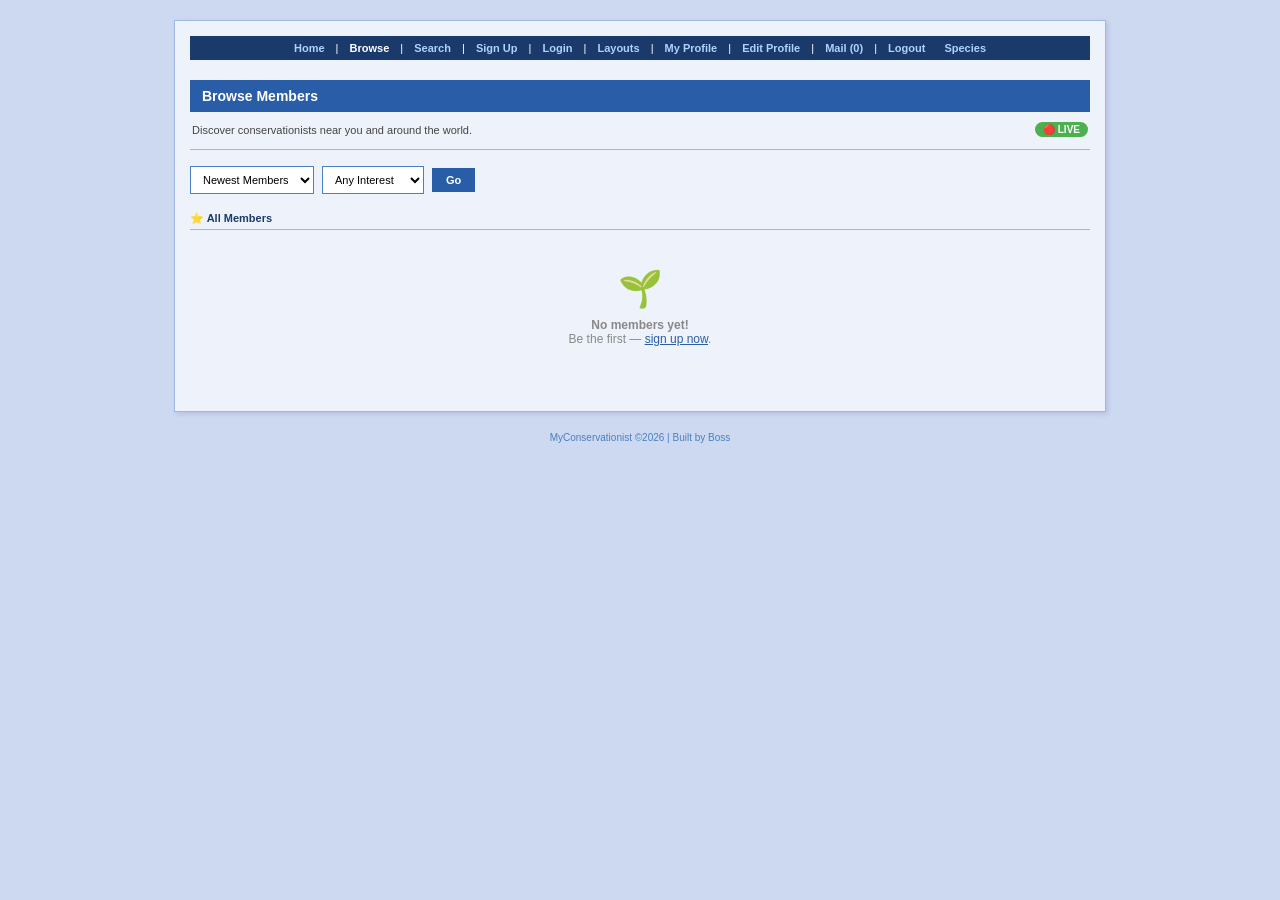
<file: browse.html>
<!DOCTYPE html>
<html lang="en">
<head>
    <meta charset="UTF-8">
    <title>MyConservationist | Browse Members</title>
    <script src="auth.js" onerror="window._authJsMissing=true"></script>
    <style>
        body { background-color: #ccd9f0; font-family: Verdana, Arial, Helvetica, sans-serif; margin: 0; padding: 20px; }
        .main-wrapper { width: 900px; margin: 0 auto; background: #eef3fb; border: 1px solid #a0b8e0; padding: 15px; box-shadow: 2px 2px 5px rgba(0,0,100,0.12); }
        .top-nav { background: #1a3a6b; color: #fff; padding: 6px; text-align: center; font-size: 11px; margin-bottom: 20px; }
        .top-nav a { color: #add4ff; text-decoration: none; margin: 0 8px; font-weight: bold; }
        .top-nav a:hover { text-decoration: underline; }
        .page-header { background: #2a5da8; color: #fff; padding: 8px 12px; font-weight: bold; font-size: 14px; margin-bottom: 4px; }
        .page-sub { font-size: 11px; color: #444; padding: 6px 2px 12px; border-bottom: 1px solid #a0b8e0; margin-bottom: 16px; display: flex; justify-content: space-between; align-items: center; }
        .live-badge { background: #4caf50; color: #fff; font-size: 10px; font-weight: bold; padding: 2px 8px; border-radius: 10px; animation: pulse 2s infinite; }
        @keyframes pulse { 0%,100% { opacity:1; } 50% { opacity:0.6; } }

        .filter-bar { display: flex; gap: 8px; margin-bottom: 18px; align-items: center; }
        .filter-bar select, .filter-bar input { padding: 6px 8px; border: 1px solid #4a7fc1; font-size: 11px; background: #fff; }
        .filter-bar button { padding: 6px 14px; background: #2a5da8; color: #fff; border: none; font-size: 11px; font-weight: bold; cursor: pointer; }
        .filter-bar button:hover { background: #1a3a6b; }

        .members-grid { display: grid; grid-template-columns: repeat(4, 1fr); gap: 14px; margin-bottom: 20px; min-height: 60px; }
        .member-card { background: #fff; border: 1px solid #4a7fc1; text-align: center; padding: 10px 8px; }
        .member-card:hover { border-color: #1a3a6b; box-shadow: 0 2px 8px rgba(0,0,100,0.1); }
        .member-card img { width: 90px; height: 90px; object-fit: cover; border: 1px solid #4a7fc1; display: block; margin: 0 auto 6px; }
        .member-name { font-size: 12px; font-weight: bold; color: #1a3a6b; margin-bottom: 2px; }
        .member-name a { color: #1a3a6b; text-decoration: none; }
        .member-name a:hover { text-decoration: underline; }
        .member-detail { font-size: 10px; color: #666; margin-bottom: 4px; }
        .member-actions { margin-top: 6px; display: flex; gap: 4px; justify-content: center; }
        .member-actions a { font-size: 10px; color: #2a5da8; text-decoration: none; border: 1px solid #4a7fc1; padding: 2px 6px; background: #f0f5ff; }
        .member-actions a:hover { background: #ddeeff; }

        .section-label { font-size: 11px; font-weight: bold; color: #1a3a6b; margin: 18px 0 8px; border-bottom: 1px solid #a0b8e0; padding-bottom: 4px; }

        /* Empty / loading states */
        .empty-state { grid-column: 1/-1; text-align: center; padding: 30px; color: #888; font-size: 12px; }
        .empty-state .empty-icon { font-size: 36px; margin-bottom: 8px; }
        .spinner { display: inline-block; width: 28px; height: 28px; border: 3px solid #c0d4f0; border-top-color: #2a5da8; border-radius: 50%; animation: spin 0.8s linear infinite; margin-bottom: 10px; }
        @keyframes spin { to { transform: rotate(360deg); } }

        /* New member flash animation */
        @keyframes flashIn { from { background: #ddeeff; transform: scale(1.03); } to { background: #fff; transform: scale(1); } }
        .member-card.new-arrival { animation: flashIn 1s ease-out; }

        .member-count { font-size: 11px; color: #888; margin-bottom: 8px; }

        footer { font-size: 10px; margin-top: 20px; color: #4a7fc1; text-align: center; }
    </style>
</head>
<body>
<div class="main-wrapper">
    <div class="top-nav">
        <a href="index.html">Home</a> |
        <a href="browse.html" style="color:#ffffff;">Browse</a> |
        <a href="search.html">Search</a> |
        <a href="signup.html">Sign Up</a> |
        <a href="login.html">Login</a> |
        <a href="layouts.html">Layouts</a> |
        <a href="profile.html">My Profile</a> |
        <a href="edit_profile.html">Edit Profile</a> |
        <a href="mail.html">Mail (0)</a> |
        <a href="logout.html">Logout</a>
        <a href="species.html"      class="quick-link"> Species</a>
    </div>

    <div class="page-header">Browse Members</div>
    <div class="page-sub">
        <span>Discover conservationists near you and around the world.</span>
        <span class="live-badge">🔴 LIVE</span>
    </div>

    <div class="filter-bar">
        <select id="sortBy">
            <option value="new">Newest Members</option>
            <option value="alpha">A–Z</option>
        </select>
        <select id="filterInterest">
            <option value="">Any Interest</option>
            <option value="Oceans">Oceans</option>
            <option value="Forests">Forests</option>
            <option value="Wildlife">Wildlife</option>
            <option value="Composting">Composting</option>
            <option value="Solar">Solar/Energy</option>
        </select>
        <button onclick="applyFilter()">Go</button>
    </div>

    <div class="section-label">⭐ All Members</div>
    <div class="member-count" id="memberCount"></div>
    <div class="members-grid" id="membersGrid">
        <div class="empty-state">
            <div class="spinner"></div><br>Loading members…
        </div>
    </div>
</div>

<footer>MyConservationist ©2026 | Built by Boss</footer>

<script>
let _allMembers = [];

// ── Render helpers ────────────────────────────────────────────
function initials(name) {
    return name.split(' ').map(w => w[0]).join('').toUpperCase().slice(0, 2);
}

function avatarUrl(member) {
    if (member.avatar_url) return member.avatar_url;
    // Generate a colored placeholder from the name
    const colors = ['4a7fc1','2d5016','005082','8b6f47','607d8b','f9a825','ff6b35','336633','0288d1','ad1457','5e35b1','2e7d32'];
    const idx = (member.display_name || 'U').charCodeAt(0) % colors.length;
    const ini = encodeURIComponent(initials(member.display_name || 'User'));
    return `https://via.placeholder.com/90/${colors[idx]}/fff?text=${ini}`;
}

function card(m, isNew = false) {
    const joined = m.created_at ? new Date(m.created_at).toLocaleDateString('en-US', { month: 'short', year: 'numeric' }) : '';
    return `<div class="member-card${isNew ? ' new-arrival' : ''}">
        <img src="${avatarUrl(m)}" alt="${m.display_name || 'Member'}" onerror="this.src='https://via.placeholder.com/90/2a5da8/fff?text=?'">
        <div class="member-name"><a href="profile.html">${m.display_name || 'Member'}</a></div>
        <div class="member-detail" style="color:#2a5da8;">${m.interest || ''}</div>
        <div class="member-detail">${joined ? 'Joined ' + joined : ''}</div>
        <div class="member-actions">
            <a href="profile.html">View</a>
            <a href="#">+ Add</a>
            <a href="mail.html">✉</a>
        </div>
    </div>`;
}

function renderMembers(members) {
    const grid = document.getElementById('membersGrid');
    const count = document.getElementById('memberCount');

    if (!members.length) {
        grid.innerHTML = `<div class="empty-state">
            <div class="empty-icon">🌱</div>
            <b>No members yet!</b><br>
            Be the first — <a href="signup.html" style="color:#2a5da8;">sign up now</a>.
        </div>`;
        count.textContent = '';
        return;
    }

    count.textContent = members.length + ' member' + (members.length !== 1 ? 's' : '');
    grid.innerHTML = members.map(m => card(m)).join('');
}

function applyFilter() {
    const sort     = document.getElementById('sortBy').value;
    const interest = document.getElementById('filterInterest').value;

    let filtered = [..._allMembers];

    if (interest) {
        filtered = filtered.filter(m => m.interest === interest);
    }

    if (sort === 'alpha') {
        filtered.sort((a, b) => (a.display_name || '').localeCompare(b.display_name || ''));
    } else {
        // newest first (default — already sorted from DB)
    }

    renderMembers(filtered);
}

// ── Supabase fetch + realtime ─────────────────────────────────
async function loadMembers() {
    if (!window._supa) { renderMembers([]); return; }

    const { data, error } = await window._supa
        .from('profiles')
        .select('id, display_name, avatar_url, interest, created_at')
        .order('created_at', { ascending: false });

    if (error) {
        console.warn('Browse fetch error:', error.message);
        document.getElementById('membersGrid').innerHTML = `<div class="empty-state">
            <div class="empty-icon">⚠️</div>
            Couldn't load members. Make sure your Supabase URL and key are set in auth.js,
            and that you have a <b>profiles</b> table with RLS allowing public reads.
        </div>`;
        return;
    }

    _allMembers = data || [];
    applyFilter();
}

function subscribeToNewMembers() {
    if (!window._supa) return;

    window._supa
        .channel('public:profiles')
        .on('postgres_changes', {
            event: 'INSERT',
            schema: 'public',
            table: 'profiles'
        }, payload => {
            // A new account was just created — add to top of list and flash it in
            const newMember = payload.new;
            _allMembers.unshift(newMember);
            applyFilter();

            // Flash the new card
            requestAnimationFrame(() => {
                const firstCard = document.querySelector('#membersGrid .member-card');
                if (firstCard) firstCard.classList.add('new-arrival');
            });
        })
        .subscribe();
}

// ── Boot ──────────────────────────────────────────────────────
function boot() {
    if (typeof window._supa !== 'undefined') {
        loadMembers();
        subscribeToNewMembers();
    } else if (typeof onSupabaseReady === 'function') {
        onSupabaseReady(() => { loadMembers(); subscribeToNewMembers(); });
    } else {
        // No Supabase — show empty state with signup prompt
        renderMembers([]);
    }
}

// Small delay so auth.js has time to init the client
setTimeout(boot, 100);
</script>
</body>
</html>
</file>
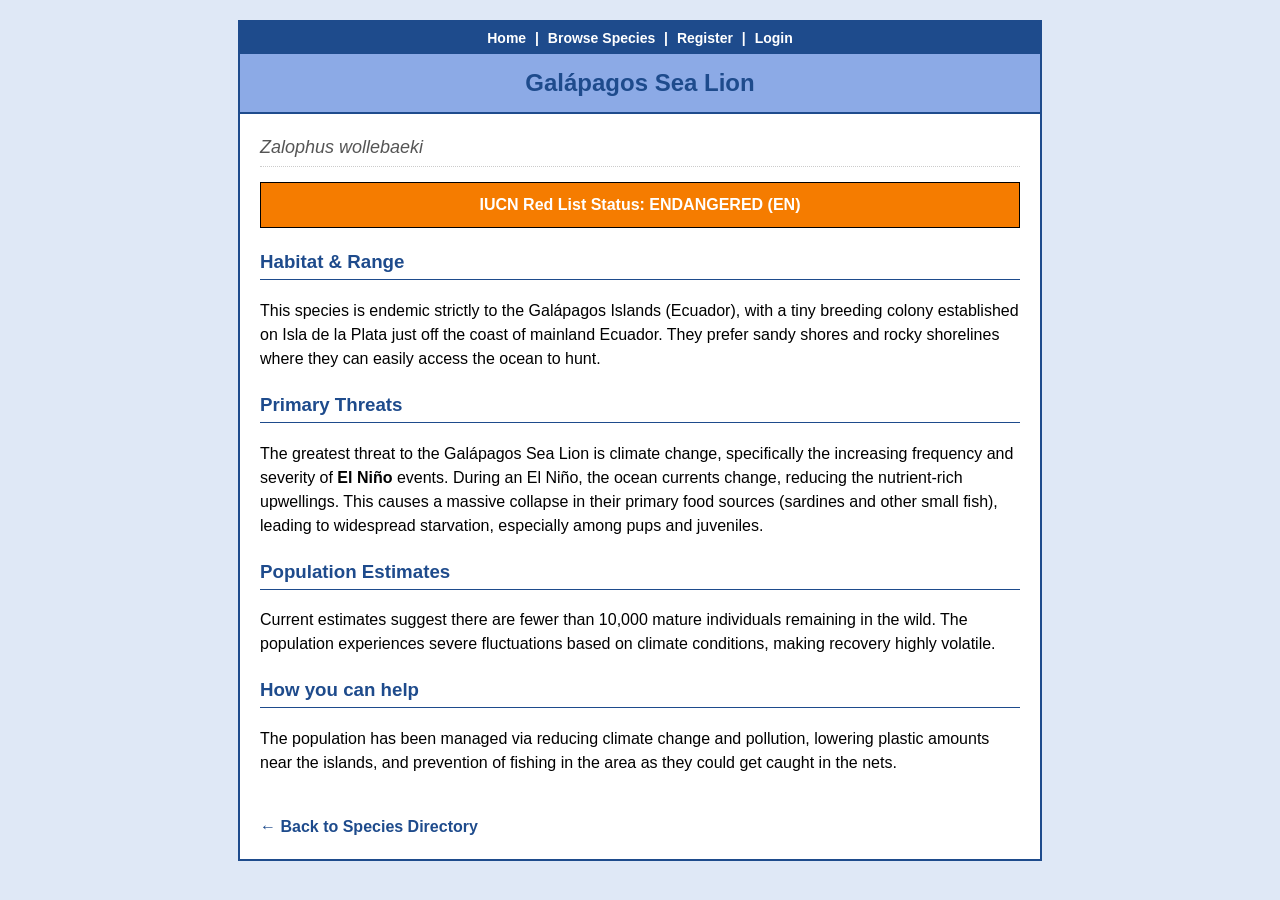
<file: Galapagoslion.html>
<!DOCTYPE html>
<html lang="en">
<head>
    <meta charset="UTF-8">
    <meta name="viewport" content="width=device-width, initial-scale=1.0">
    <title>Galápagos Sea Lion</title>
    <style>
        body { background-color: #DFE8F6; font-family: "Trebuchet MS", Arial, sans-serif; color: #000; margin: 20px 0; }
        .main-wrapper { width: 800px; margin: 0 auto; background-color: #FFFFFF; border: 2px solid #1E4B8C; }
        .top-nav { background-color: #1E4B8C; color: #FFFFFF; text-align: center; padding: 8px; font-size: 14px; font-weight: bold; }
        .top-nav a { color: #FFFFFF; text-decoration: none; padding: 0 5px; }
        .top-nav a:hover { text-decoration: underline; }
        .header-banner { background-color: #8CAAE6; padding: 15px; text-align: center; border-bottom: 2px solid #1E4B8C; }
        .header-banner h1 { margin: 0; color: #1E4B8C; font-size: 24px; }
        .content-box { padding: 20px; line-height: 1.5; }
        .scientific-name { font-style: italic; color: #555; font-size: 18px; margin-bottom: 15px; border-bottom: 1px dotted #CCC; padding-bottom: 5px; }
        .status-box { background-color: #F57C00; color: #FFF; padding: 10px; font-weight: bold; text-align: center; margin-bottom: 20px; border: 1px solid #000; }
        .info-section { margin-bottom: 20px; }
        .info-section h3 { color: #1E4B8C; border-bottom: 1px solid #1E4B8C; padding-bottom: 3px; }
        .back-link { display: inline-block; margin-top: 20px; font-weight: bold; color: #1E4B8C; text-decoration: none; }
        .back-link:hover { text-decoration: underline; }
    </style>
</head>
<body>

<div class="main-wrapper">
    <div class="top-nav">
        <a href="index.html">Home</a> | 
        <a href="species.html">Browse Species</a> | 
        <a href="signup.html">Register</a> | 
        <a href="login.html">Login</a>
    </div>

    <div class="header-banner">
        <h1>Galápagos Sea Lion</h1>
    </div>

    <div class="content-box">
        <div class="scientific-name">Zalophus wollebaeki</div>
        <div class="status-box">IUCN Red List Status: ENDANGERED (EN)</div>

        <div class="info-section">
            <h3>Habitat & Range</h3>
            <p>This species is endemic strictly to the Galápagos Islands (Ecuador), with a tiny breeding colony established on Isla de la Plata just off the coast of mainland Ecuador. They prefer sandy shores and rocky shorelines where they can easily access the ocean to hunt.</p>
        </div>

        <div class="info-section">
            <h3>Primary Threats</h3>
            <p>The greatest threat to the Galápagos Sea Lion is climate change, specifically the increasing frequency and severity of <strong>El Niño</strong> events. During an El Niño, the ocean currents change, reducing the nutrient-rich upwellings. This causes a massive collapse in their primary food sources (sardines and other small fish), leading to widespread starvation, especially among pups and juveniles.</p>
        </div>

        <div class="info-section">
            <h3>Population Estimates</h3>
            <p>Current estimates suggest there are fewer than 10,000 mature individuals remaining in the wild. The population experiences severe fluctuations based on climate conditions, making recovery highly volatile.</p>
        </div>
        <div class="info-section">
            <h3>How <strong>you</strong> can help</h3>
            <p>The population has been managed via reducing climate change and pollution, lowering plastic amounts near the islands, and prevention of fishing in the area as they could get caught in the nets.</p>
        </div>

        <a href="species.html" class="back-link">← Back to Species Directory</a>
    </div>
</div>

</body>
</html>
</file>
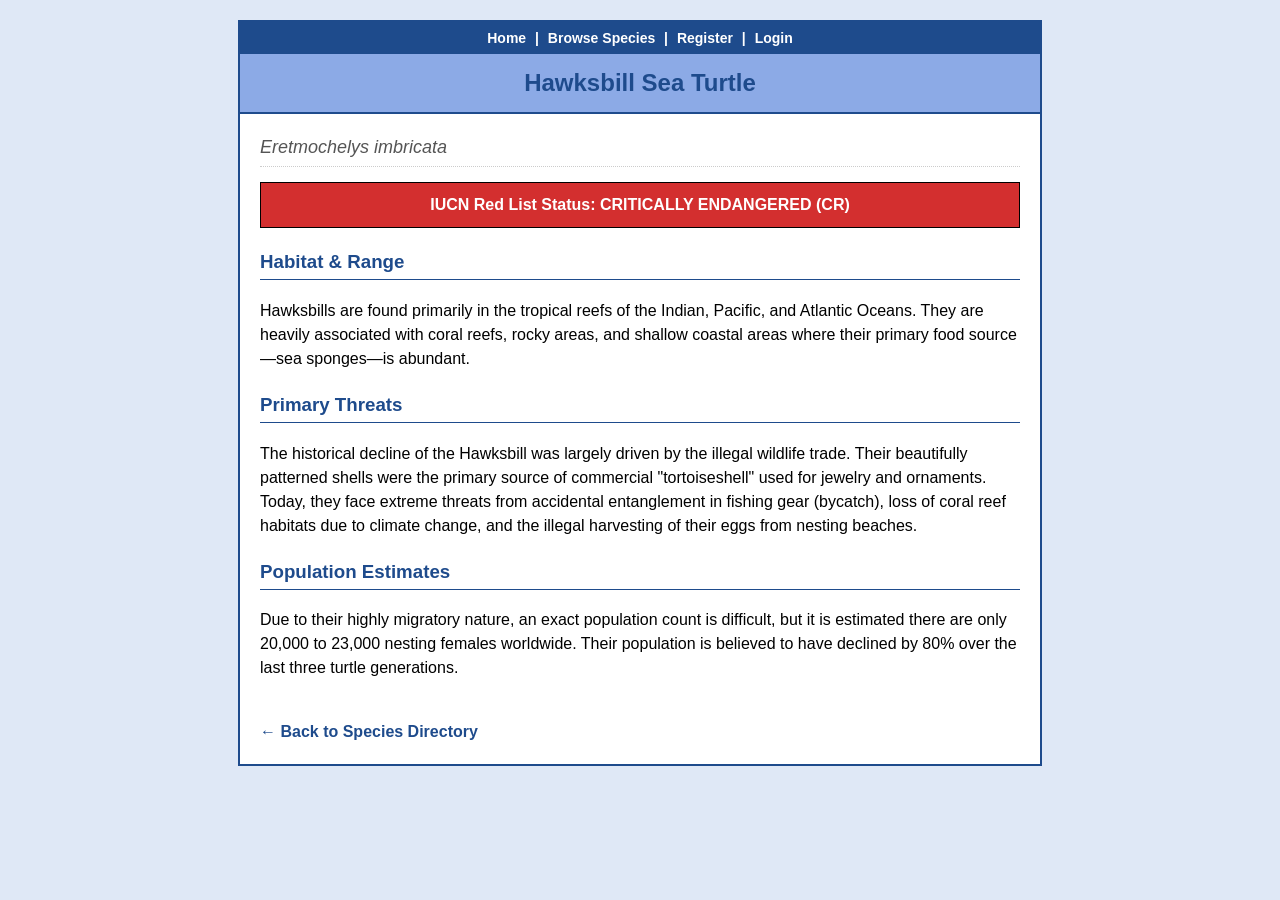
<file: hawksbillturtle.html>
<!DOCTYPE html>
<html lang="en">
<head>
    <meta charset="UTF-8">
    <meta name="viewport" content="width=device-width, initial-scale=1.0">
    <title>Hawksbill Sea Turtle</title>
    <style>
        body { background-color: #DFE8F6; font-family: "Trebuchet MS", Arial, sans-serif; color: #000; margin: 20px 0; }
        .main-wrapper { width: 800px; margin: 0 auto; background-color: #FFFFFF; border: 2px solid #1E4B8C; }
        .top-nav { background-color: #1E4B8C; color: #FFFFFF; text-align: center; padding: 8px; font-size: 14px; font-weight: bold; }
        .top-nav a { color: #FFFFFF; text-decoration: none; padding: 0 5px; }
        .top-nav a:hover { text-decoration: underline; }
        .header-banner { background-color: #8CAAE6; padding: 15px; text-align: center; border-bottom: 2px solid #1E4B8C; }
        .header-banner h1 { margin: 0; color: #1E4B8C; font-size: 24px; }
        .content-box { padding: 20px; line-height: 1.5; }
        .scientific-name { font-style: italic; color: #555; font-size: 18px; margin-bottom: 15px; border-bottom: 1px dotted #CCC; padding-bottom: 5px; }
        .status-box { background-color: #D32F2F; color: #FFF; padding: 10px; font-weight: bold; text-align: center; margin-bottom: 20px; border: 1px solid #000; }
        .info-section { margin-bottom: 20px; }
        .info-section h3 { color: #1E4B8C; border-bottom: 1px solid #1E4B8C; padding-bottom: 3px; }
        .back-link { display: inline-block; margin-top: 20px; font-weight: bold; color: #1E4B8C; text-decoration: none; }
        .back-link:hover { text-decoration: underline; }
    </style>
</head>
<body>

<div class="main-wrapper">
    <div class="top-nav">
        <a href="index.html">Home</a> | 
        <a href="species.html">Browse Species</a> | 
        <a href="signup.html">Register</a> | 
        <a href="login.html">Login</a>
    </div>

    <div class="header-banner">
        <h1>Hawksbill Sea Turtle</h1>
    </div>

    <div class="content-box">
        <div class="scientific-name">Eretmochelys imbricata</div>
        <div class="status-box">IUCN Red List Status: CRITICALLY ENDANGERED (CR)</div>

        <div class="info-section">
            <h3>Habitat & Range</h3>
            <p>Hawksbills are found primarily in the tropical reefs of the Indian, Pacific, and Atlantic Oceans. They are heavily associated with coral reefs, rocky areas, and shallow coastal areas where their primary food source—sea sponges—is abundant.</p>
        </div>

        <div class="info-section">
            <h3>Primary Threats</h3>
            <p>The historical decline of the Hawksbill was largely driven by the illegal wildlife trade. Their beautifully patterned shells were the primary source of commercial "tortoiseshell" used for jewelry and ornaments. Today, they face extreme threats from accidental entanglement in fishing gear (bycatch), loss of coral reef habitats due to climate change, and the illegal harvesting of their eggs from nesting beaches.</p>
        </div>

        <div class="info-section">
            <h3>Population Estimates</h3>
            <p>Due to their highly migratory nature, an exact population count is difficult, but it is estimated there are only 20,000 to 23,000 nesting females worldwide. Their population is believed to have declined by 80% over the last three turtle generations.</p>
        </div>

        <a href="species.html" class="back-link">← Back to Species Directory</a>
    </div>
</div>

</body>
</html>
</file>
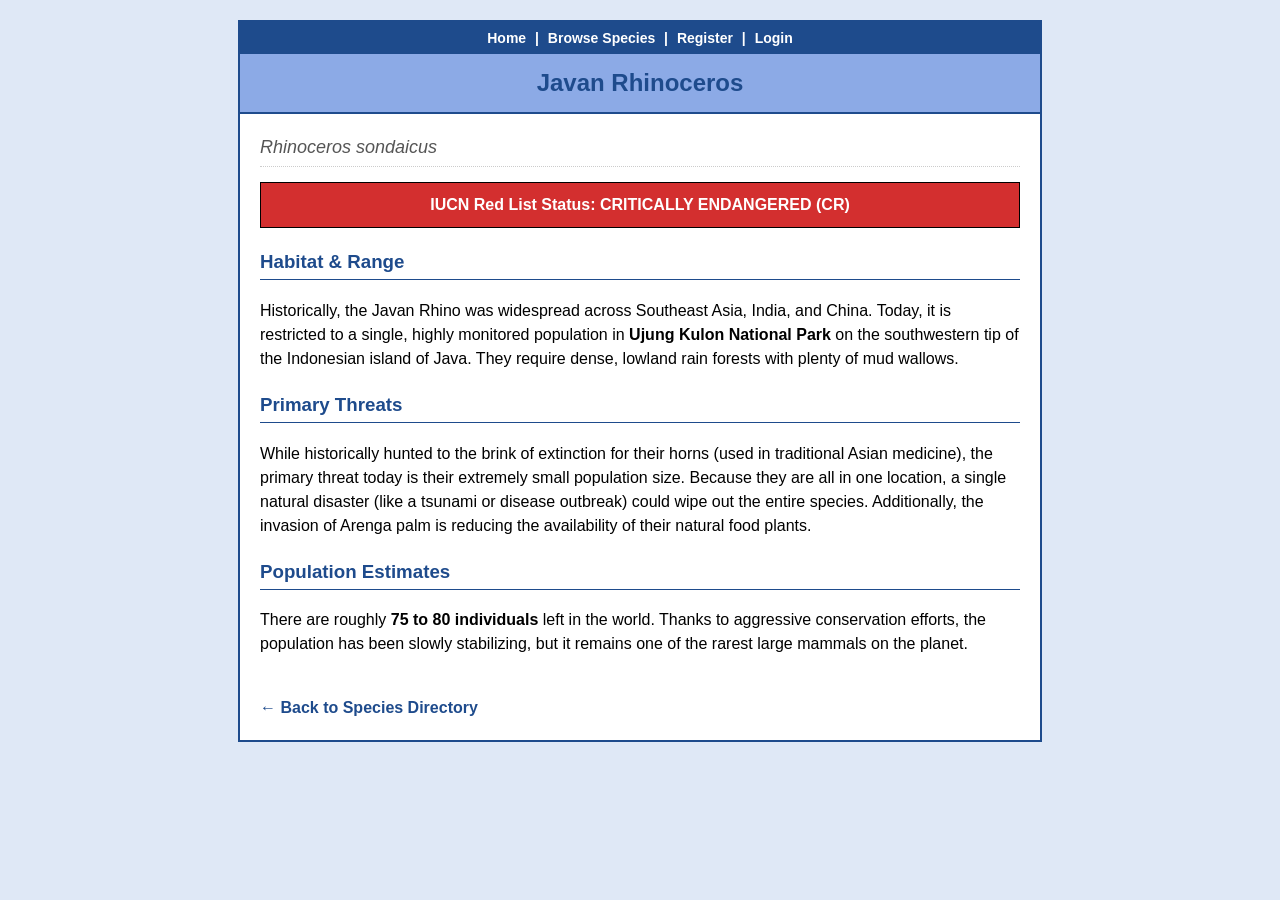
<file: JavanRhino.html>
<!DOCTYPE html>
<html lang="en">
<head>
    <meta charset="UTF-8">
    <meta name="viewport" content="width=device-width, initial-scale=1.0">
    <title>Javan Rhinoceros</title>
    <style>
        body { background-color: #DFE8F6; font-family: "Trebuchet MS", Arial, sans-serif; color: #000; margin: 20px 0; }
        .main-wrapper { width: 800px; margin: 0 auto; background-color: #FFFFFF; border: 2px solid #1E4B8C; }
        .top-nav { background-color: #1E4B8C; color: #FFFFFF; text-align: center; padding: 8px; font-size: 14px; font-weight: bold; }
        .top-nav a { color: #FFFFFF; text-decoration: none; padding: 0 5px; }
        .top-nav a:hover { text-decoration: underline; }
        .header-banner { background-color: #8CAAE6; padding: 15px; text-align: center; border-bottom: 2px solid #1E4B8C; }
        .header-banner h1 { margin: 0; color: #1E4B8C; font-size: 24px; }
        .content-box { padding: 20px; line-height: 1.5; }
        .scientific-name { font-style: italic; color: #555; font-size: 18px; margin-bottom: 15px; border-bottom: 1px dotted #CCC; padding-bottom: 5px; }
        .status-box { background-color: #D32F2F; color: #FFF; padding: 10px; font-weight: bold; text-align: center; margin-bottom: 20px; border: 1px solid #000; }
        .info-section { margin-bottom: 20px; }
        .info-section h3 { color: #1E4B8C; border-bottom: 1px solid #1E4B8C; padding-bottom: 3px; }
        .back-link { display: inline-block; margin-top: 20px; font-weight: bold; color: #1E4B8C; text-decoration: none; }
        .back-link:hover { text-decoration: underline; }
    </style>
</head>
<body>

<div class="main-wrapper">
    <div class="top-nav">
        <a href="index.html">Home</a> | 
        <a href="species.html">Browse Species</a> | 
        <a href="signup.html">Register</a> | 
        <a href="login.html">Login</a>
    </div>

    <div class="header-banner">
        <h1>Javan Rhinoceros</h1>
    </div>

    <div class="content-box">
        <div class="scientific-name">Rhinoceros sondaicus</div>
        <div class="status-box">IUCN Red List Status: CRITICALLY ENDANGERED (CR)</div>

        <div class="info-section">
            <h3>Habitat & Range</h3>
            <p>Historically, the Javan Rhino was widespread across Southeast Asia, India, and China. Today, it is restricted to a single, highly monitored population in <strong>Ujung Kulon National Park</strong> on the southwestern tip of the Indonesian island of Java. They require dense, lowland rain forests with plenty of mud wallows.</p>
        </div>

        <div class="info-section">
            <h3>Primary Threats</h3>
            <p>While historically hunted to the brink of extinction for their horns (used in traditional Asian medicine), the primary threat today is their extremely small population size. Because they are all in one location, a single natural disaster (like a tsunami or disease outbreak) could wipe out the entire species. Additionally, the invasion of Arenga palm is reducing the availability of their natural food plants.</p>
        </div>

        <div class="info-section">
            <h3>Population Estimates</h3>
            <p>There are roughly <strong>75 to 80 individuals</strong> left in the world. Thanks to aggressive conservation efforts, the population has been slowly stabilizing, but it remains one of the rarest large mammals on the planet.</p>
        </div>

        <a href="species.html" class="back-link">← Back to Species Directory</a>
    </div>
</div>

</body>
</html>
</file>
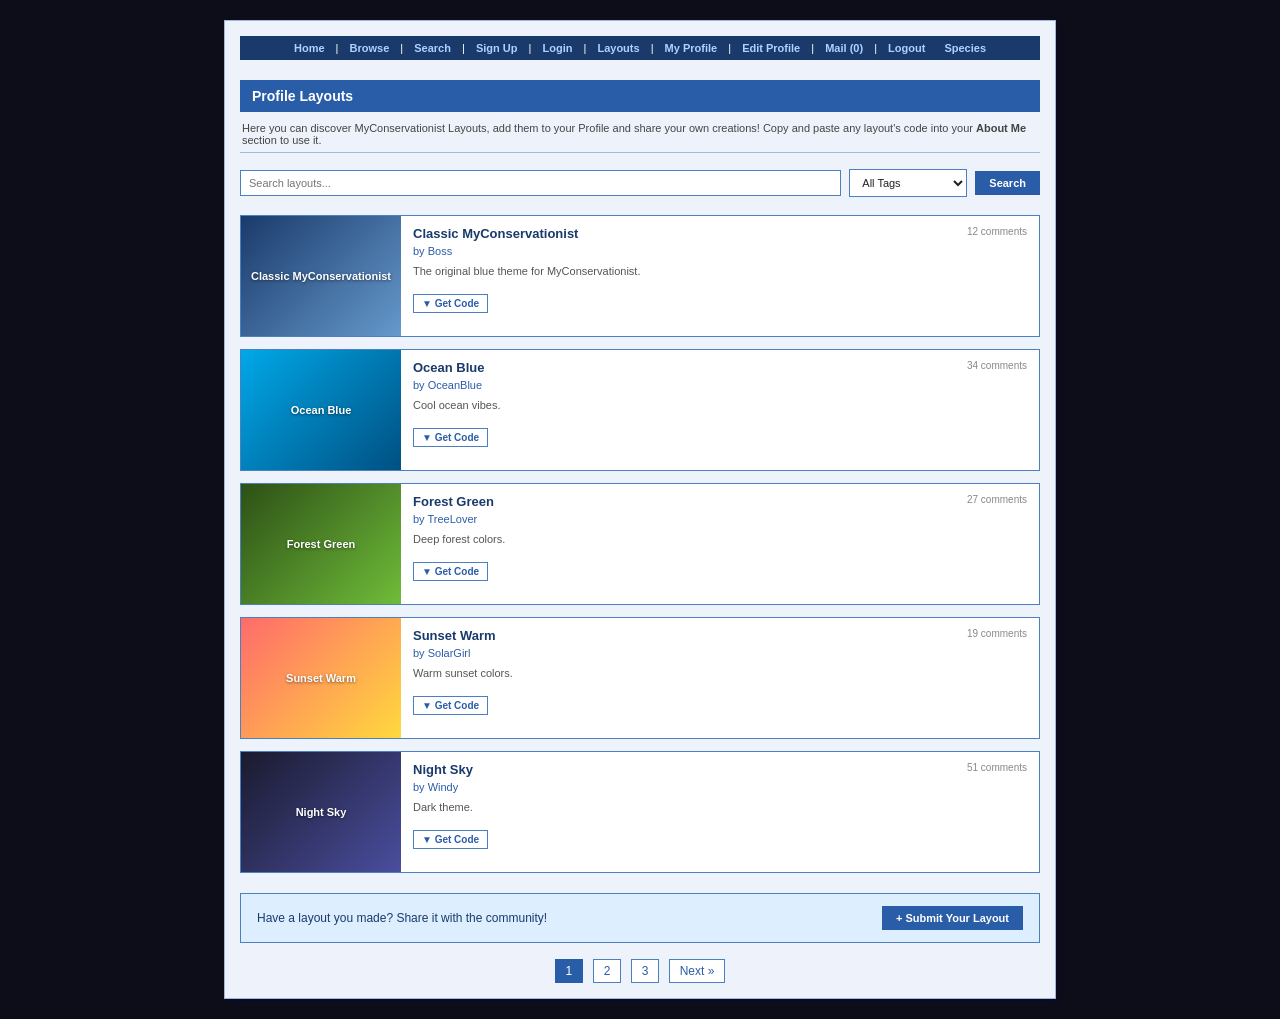
<file: layouts.html>
<!DOCTYPE html>
<html lang="en">
<head>
    <meta charset="UTF-8">
    <title>MyConservationist | Layouts</title>
    <style>
        body {
            background-color: #ccd9f0;
            font-family: Verdana, Arial, Helvetica, sans-serif;
            margin: 0;
            padding: 20px;
        }

        /* ✅ MATCHED TO index.html */
        .main-wrapper {
            width: 800px; /* changed from 900px */
            margin: 0 auto;
            background: #eef3fb;
            border: 1px solid #a0b8e0;
            padding: 15px;
            box-shadow: 2px 2px 5px rgba(0,0,100,0.12);
        }

        /* ✅ MATCHED NAV EXACTLY */
        .top-nav {
            background: #1a3a6b;
            color: #fff;
            padding: 6px;
            text-align: center;
            font-size: 11px;
            margin-bottom: 20px;
        }
        .top-nav a {
            color: #add4ff;
            text-decoration: none;
            margin: 0 8px;
            font-weight: bold;
        }
        .top-nav a:hover { text-decoration: underline; }

        /* KEEP EXISTING STYLES BELOW */

        .page-header {
            background: #2a5da8;
            color: #fff;
            padding: 8px 12px;
            font-weight: bold;
            font-size: 14px;
            margin-bottom: 4px;
        }

        .page-subtext {
            font-size: 11px;
            color: #444;
            margin-bottom: 16px;
            padding: 6px 2px;
            border-bottom: 1px solid #a0b8e0;
        }

        .filter-bar {
            display: flex;
            gap: 8px;
            margin-bottom: 18px;
            align-items: center;
        }
        .filter-bar input {
            flex: 1;
            padding: 6px 8px;
            border: 1px solid #4a7fc1;
            font-size: 11px;
            background: #fff;
            color: #222;
        }
        .filter-bar select {
            padding: 6px 8px;
            border: 1px solid #4a7fc1;
            font-size: 11px;
            background: #fff;
            color: #222;
        }
        .filter-bar button {
            padding: 6px 14px;
            background: #2a5da8;
            color: #fff;
            border: none;
            font-size: 11px;
            font-weight: bold;
            cursor: pointer;
        }
        .filter-bar button:hover { background: #1a3a6b; }

        .layout-list { display: flex; flex-direction: column; gap: 12px; }

        .layout-card {
            background: #fff;
            border: 1px solid #4a7fc1;
            display: flex;
            gap: 0;
            overflow: hidden;
        }

        .layout-thumb {
            width: 160px;
            min-height: 120px;
            flex-shrink: 0;
            display: flex;
            align-items: center;
            justify-content: center;
            font-size: 11px;
            font-weight: bold;
            color: #fff;
            text-shadow: 0 1px 3px rgba(0,0,0,0.5);
            text-align: center;
            padding: 8px;
            box-sizing: border-box;
        }

        .thumb-ocean       { background: linear-gradient(135deg, #00a8e8, #005082); }
        .thumb-forest      { background: linear-gradient(135deg, #2d5016, #6fbc39); }
        .thumb-sunset      { background: linear-gradient(135deg, #ff6b6b, #ffd93d); }
        .thumb-night       { background: linear-gradient(135deg, #1a1a2e, #4a4e9e); }
        .thumb-earth       { background: linear-gradient(135deg, #8b6f47, #d4a574); }
        .thumb-classic     { background: linear-gradient(135deg, #1a3a6b, #6699cc); }
        .thumb-coral       { background: linear-gradient(135deg, #ff7043, #ffccbc); }
        .thumb-arctic      { background: linear-gradient(135deg, #b3e5fc, #0277bd); }
        .thumb-matrix      { background: linear-gradient(135deg, #000000, #003300); color: #00ff00 !important; }
        .thumb-emoskull    { background: linear-gradient(135deg, #1a0000, #440000); color: #ee0204 !important; }
        .thumb-recordplayer { background: linear-gradient(135deg, #1a1a2e, #2d2d4e); }

        .layout-body {
            flex: 1;
            padding: 10px 12px;
            display: flex;
            flex-direction: column;
            gap: 4px;
        }

        .layout-title-row {
            display: flex;
            justify-content: space-between;
            align-items: flex-start;
        }

        .layout-name {
            font-size: 13px;
            font-weight: bold;
            color: #1a3a6b;
        }

        .layout-meta {
            font-size: 10px;
            color: #888;
            text-align: right;
            white-space: nowrap;
        }

        .layout-author {
            font-size: 11px;
            color: #2a5da8;
        }

        .layout-desc {
            font-size: 11px;
            color: #555;
            line-height: 1.5;
            margin: 2px 0 6px 0;
        }

        .layout-tags { display: flex; gap: 5px; flex-wrap: wrap; margin-bottom: 6px; }
        .tag {
            background: #ddeeff;
            border: 1px solid #4a7fc1;
            color: #1a3a6b;
            font-size: 10px;
            padding: 2px 6px;
            border-radius: 2px;
        }

        .code-toggle {
            background: none;
            border: 1px solid #4a7fc1;
            color: #2a5da8;
            font-size: 10px;
            padding: 3px 8px;
            cursor: pointer;
            font-weight: bold;
            margin-right: 6px;
        }
        .code-toggle:hover { background: #ddeeff; }

        .code-block {
            display: none;
            margin-top: 8px;
            background: #f0f5ff;
            border: 1px solid #a0b8e0;
            padding: 8px;
            font-family: monospace;
            font-size: 10px;
            color: #222;
            white-space: pre-wrap;
            word-break: break-all;
            max-height: 120px;
            overflow-y: auto;
            position: relative;
        }
        .code-block.open { display: block; }

        .copy-btn {
            position: absolute;
            top: 6px;
            right: 6px;
            background: #2a5da8;
            color: #fff;
            border: none;
            font-size: 10px;
            padding: 3px 8px;
            cursor: pointer;
            font-weight: bold;
        }
        .copy-btn:hover { background: #1a3a6b; }

        .card-actions { display: flex; align-items: center; margin-top: 4px; }

        .comment-count {
            font-size: 10px;
            color: #888;
            margin-left: auto;
        }
        .comment-count a { color: #2a5da8; text-decoration: none; }
        .comment-count a:hover { text-decoration: underline; }

        .submit-banner {
            background: #ddeeff;
            border: 1px solid #4a7fc1;
            padding: 12px 16px;
            margin-top: 20px;
            font-size: 12px;
            color: #1a3a6b;
            display: flex;
            justify-content: space-between;
            align-items: center;
        }
        .submit-banner a {
            background: #2a5da8;
            color: #fff;
            text-decoration: none;
            padding: 6px 14px;
            font-weight: bold;
            font-size: 11px;
        }
        .submit-banner a:hover { background: #1a3a6b; }

        .pagination {
            text-align: center;
            margin-top: 16px;
            font-size: 12px;
        }
        .pagination a {
            display: inline-block;
            margin: 0 3px;
            padding: 4px 10px;
            border: 1px solid #4a7fc1;
            color: #2a5da8;
            text-decoration: none;
            background: #fff;
        }
        .pagination a.current { background: #2a5da8; color: #fff; border-color: #2a5da8; }
        .pagination a:hover { background: #ddeeff; }
    </style>
</head>
<body>

<div class="main-wrapper">
    <div class="top-nav">
        <a href="index.html">Home</a> |
        <a href="browse.html">Browse</a> |
        <a href="search.html">Search</a> |
        <a href="signup.html">Sign Up</a> |
        <a href="login.html">Login</a> |
        <a href="layouts.html">Layouts</a> |
        <a href="profile.html">My Profile</a> |
        <a href="edit_profile.html">Edit Profile</a> |
        <a href="mail.html">Mail (0)</a> |
        <a href="logout.html">Logout</a>
        <a href="species.html"      class="quick-link">Species</a>
    </div>

    <div class="page-header">Profile Layouts</div>
    <div class="page-subtext">
        Here you can discover MyConservationist Layouts, add them to your Profile and share your own creations!
        Copy and paste any layout's code into your <b>About Me</b> section to use it.
    </div>

    <div class="filter-bar">
        <input type="text" id="searchInput" placeholder="Search layouts..." oninput="filterLayouts()">
        <select id="tagFilter" onchange="filterLayouts()">
            <option value="">All Tags</option>
            <option value="dark">Dark</option>
            <option value="nature">Nature</option>
            <option value="ocean">Ocean</option>
            <option value="minimal">Minimal</option>
            <option value="warm">Warm</option>
            <option value="blue">Blue</option>
            <option value="retro">Retro</option>
            <option value="emo">Emo</option>
            <option value="music">Music</option>
            <option value="spacehey">From SpaceHey</option>
        </select>
        <button onclick="filterLayouts()">Search</button>
    </div>

    <div class="layout-list" id="layoutList"></div>

    <div class="submit-banner">
        <span>Have a layout you made? Share it with the community!</span>
        <a href="#">+ Submit Your Layout</a>
    </div>

    <div class="pagination">
        <a href="#" class="current">1</a>
        <a href="#">2</a>
        <a href="#">3</a>
        <a href="#">Next &raquo;</a>
    </div>
</div>

<script>
const layouts = [
    {
        id: 'classic',
        name: 'Classic MyConservationist',
        thumb: 'thumb-classic',
        author: 'Boss',
        desc: 'The original blue theme for MyConservationist.',
        tags: ['blue','minimal'],
        comments: 12,
        code: `<style>body{background:#ccd9f0}</style>`
    },
    {
        id: 'ocean',
        name: 'Ocean Blue',
        thumb: 'thumb-ocean',
        author: 'OceanBlue',
        desc: 'Cool ocean vibes.',
        tags: ['blue','ocean'],
        comments: 34,
        code: `<style>body{background:#003f5c;color:#e0f7ff}</style>`
    },
    {
        id: 'forest',
        name: 'Forest Green',
        thumb: 'thumb-forest',
        author: 'TreeLover',
        desc: 'Deep forest colors.',
        tags: ['nature'],
        comments: 27,
        code: `<style>body{background:#1a2e0f;color:#d4f0c0}</style>`
    },
    {
        id: 'sunset',
        name: 'Sunset Warm',
        thumb: 'thumb-sunset',
        author: 'SolarGirl',
        desc: 'Warm sunset colors.',
        tags: ['warm'],
        comments: 19,
        code: `<style>body{background:#fff5e6}</style>`
    },
    {
        id: 'night',
        name: 'Night Sky',
        thumb: 'thumb-night',
        author: 'Windy',
        desc: 'Dark theme.',
        tags: ['dark'],
        comments: 51,
        code: `<style>body{background:#0d0d1a;color:#c8d8ff}</style>`
    }
];

function renderLayouts(list) {
    const container = document.getElementById('layoutList');
    container.innerHTML = '';
    list.forEach(layout => {
        const card = document.createElement('div');
        card.className = 'layout-card';
        card.innerHTML = `<div class="layout-thumb ${layout.thumb}">${layout.name}</div>
        <div class="layout-body">
            <div class="layout-title-row">
                <div class="layout-name">${layout.name}</div>
                <div class="layout-meta">${layout.comments} comments</div>
            </div>
            <div class="layout-author">by ${layout.author}</div>
            <div class="layout-desc">${layout.desc}</div>
            <div class="card-actions">
                <button class="code-toggle" onclick="toggleCode('${layout.id}')">▼ Get Code</button>
            </div>
            <div class="code-block" id="code-${layout.id}">
                <button class="copy-btn" onclick="copyCode('${layout.id}')">Copy</button>${layout.code}</div>
        </div>`;
        container.appendChild(card);
    });
}

function toggleCode(id) {
    const block = document.getElementById('code-' + id);
    block.classList.toggle('open');
}

function copyCode(id) {
    const block = document.getElementById('code-' + id);
    const text = block.innerText.replace('Copy', '').trim();
    navigator.clipboard.writeText(text);
}

function filterLayouts() {
    renderLayouts(layouts);
}

renderLayouts(layouts);
</script>
</body>
</html>
</file>
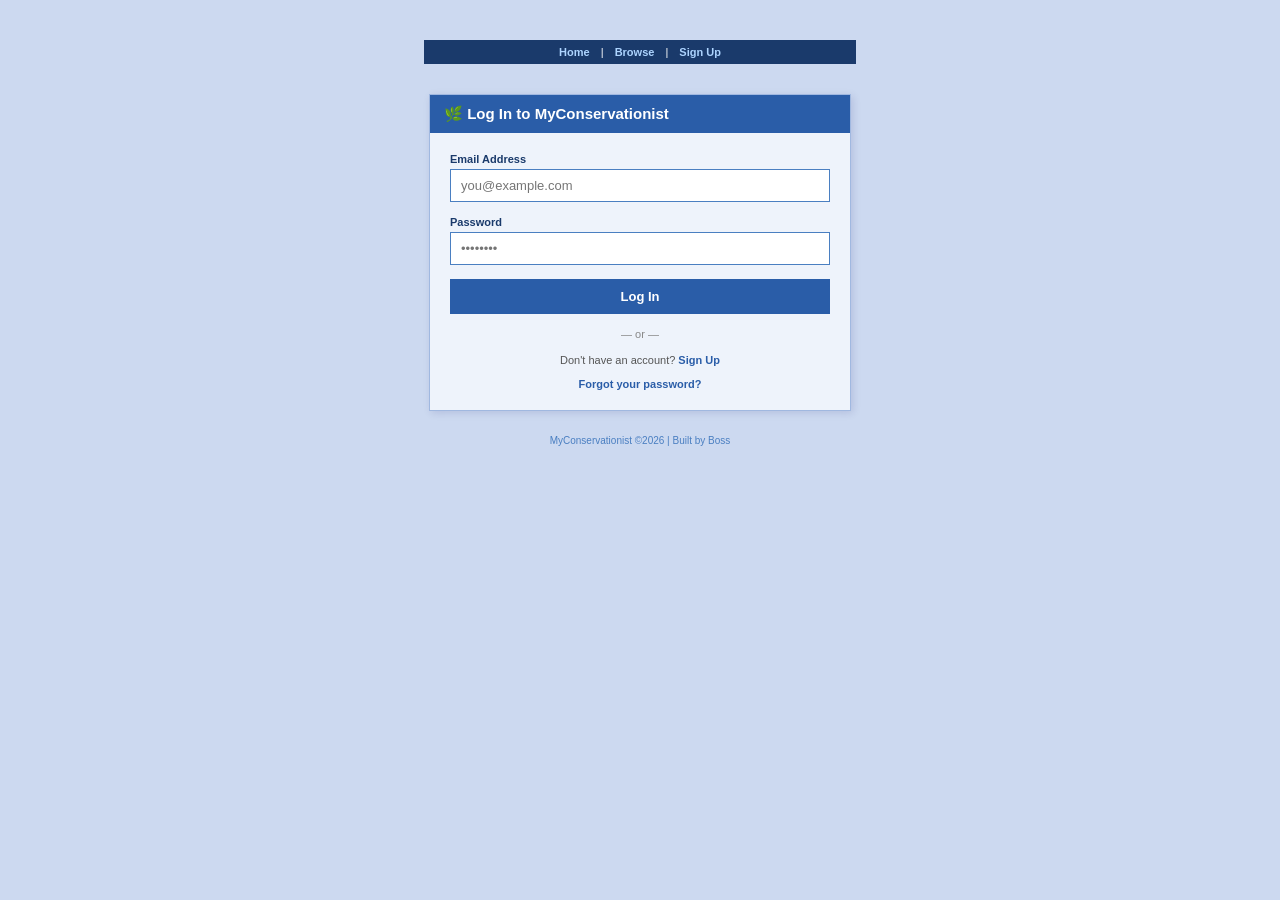
<file: login.html>
<!DOCTYPE html>
<html lang="en">
<head>
    <meta charset="UTF-8">
    <title>MyConservationist | Login</title>
    <script src="auth.js"></script>
    <style>
        body { background-color: #ccd9f0; font-family: Verdana, Arial, Helvetica, sans-serif; margin: 0; padding: 40px 20px; }
        .top-nav { background: #1a3a6b; color: #fff; padding: 6px; text-align: center; font-size: 11px; margin-bottom: 30px; max-width: 420px; margin-left: auto; margin-right: auto; }
        .top-nav a { color: #add4ff; text-decoration: none; margin: 0 8px; font-weight: bold; }

        .login-box {
            width: 100%; max-width: 420px;
            margin: 0 auto;
            background: #eef3fb;
            border: 1px solid #a0b8e0;
            box-shadow: 2px 2px 8px rgba(0,0,100,0.12);
        }
        .login-head {
            background: #2a5da8; color: #fff;
            padding: 10px 14px; font-weight: bold; font-size: 15px;
        }
        .login-body { padding: 20px; }

        label { display: block; font-size: 11px; font-weight: bold; color: #1a3a6b; margin-bottom: 4px; }
        input[type=email], input[type=password] {
            width: 100%; padding: 8px 10px; border: 1px solid #4a7fc1;
            font-size: 13px; background: #fff; box-sizing: border-box; margin-bottom: 14px;
        }
        input:focus { outline: 2px solid #2a5da8; }

        .btn {
            width: 100%; padding: 10px; background: #2a5da8; color: #fff;
            border: none; font-size: 13px; font-weight: bold; cursor: pointer;
        }
        .btn:hover { background: #1a3a6b; }
        .btn:disabled { background: #7aaade; cursor: not-allowed; }

        .divider { text-align: center; font-size: 11px; color: #888; margin: 14px 0; }

        .msg {
            padding: 8px 10px; font-size: 12px; margin-bottom: 12px;
            display: none; border-radius: 2px;
        }
        .msg.error { background: #fdecea; border: 1px solid #e57373; color: #b71c1c; display: block; }
        .msg.success { background: #e8f5e9; border: 1px solid #81c784; color: #1b5e20; display: block; }
        .msg.info { background: #ddeeff; border: 1px solid #4a7fc1; color: #1a3a6b; display: block; }

        .footer-links { text-align: center; font-size: 11px; margin-top: 14px; color: #555; }
        .footer-links a { color: #2a5da8; text-decoration: none; font-weight: bold; }
        .footer-links a:hover { text-decoration: underline; }

        .spinner { display: inline-block; width: 14px; height: 14px; border: 2px solid #fff; border-top-color: transparent; border-radius: 50%; animation: spin 0.7s linear infinite; vertical-align: middle; margin-right: 6px; }
        @keyframes spin { to { transform: rotate(360deg); } }

        footer { font-size: 10px; margin-top: 24px; color: #4a7fc1; text-align: center; }
    </style>
</head>
<body>

<div class="top-nav">
    <a href="index.html">Home</a> |
    <a href="browse.html">Browse</a> |
    <a href="signup.html">Sign Up</a>
</div>

<div class="login-box">
    <div class="login-head">🌿 Log In to MyConservationist</div>
    <div class="login-body">

        <div class="msg" id="msgBox"></div>

        <label for="email">Email Address</label>
        <input type="email" id="email" placeholder="you@example.com" autocomplete="email">

        <label for="password">Password</label>
        <input type="password" id="password" placeholder="••••••••" autocomplete="current-password">

        <button class="btn" id="loginBtn" onclick="doLogin()">Log In</button>

        <div class="divider">— or —</div>

        <div class="footer-links">
            Don't have an account? <a href="signup.html">Sign Up</a><br><br>
            <a href="forgot.html">Forgot your password?</a>
        </div>
    </div>
</div>

<footer>MyConservationist ©2026 | Built by Boss</footer>

<script>
// If already logged in, send straight to homepage
onSupabaseReady(async () => {
    const user = await getUser();
    if (user) window.location.href = "index.html";
});

async function doLogin() {
    const email    = document.getElementById("email").value.trim();
    const password = document.getElementById("password").value;
    const btn      = document.getElementById("loginBtn");
    const msg      = document.getElementById("msgBox");

    // Basic validation
    if (!email || !password) {
        showMsg("Please fill in both fields.", "error"); return;
    }

    // Loading state
    btn.disabled = true;
    btn.innerHTML = '<span class="spinner"></span>Logging in…';
    msg.className = "msg";

    onSupabaseReady(async () => {
        const { data, error } = await signIn(email, password);

        if (error) {
            if (error.message.includes("Email not confirmed")) {
                showMsg("⚠️ Please check your email and click the confirmation link before logging in.", "info");
            } else if (error.message.includes("Invalid login")) {
                showMsg("Incorrect email or password. Try again.", "error");
            } else {
                showMsg(error.message, "error");
            }
            btn.disabled = false;
            btn.textContent = "Log In";
            return;
        }

        showMsg("✅ Logged in! Redirecting…", "success");
        setTimeout(() => window.location.href = "index.html", 800);
    });
}

function showMsg(text, type) {
    const el = document.getElementById("msgBox");
    el.textContent = text;
    el.className = "msg " + type;
}

// Allow Enter key to submit
document.addEventListener("keydown", e => {
    if (e.key === "Enter") doLogin();
});
</script>
</body>
</html>
</file>
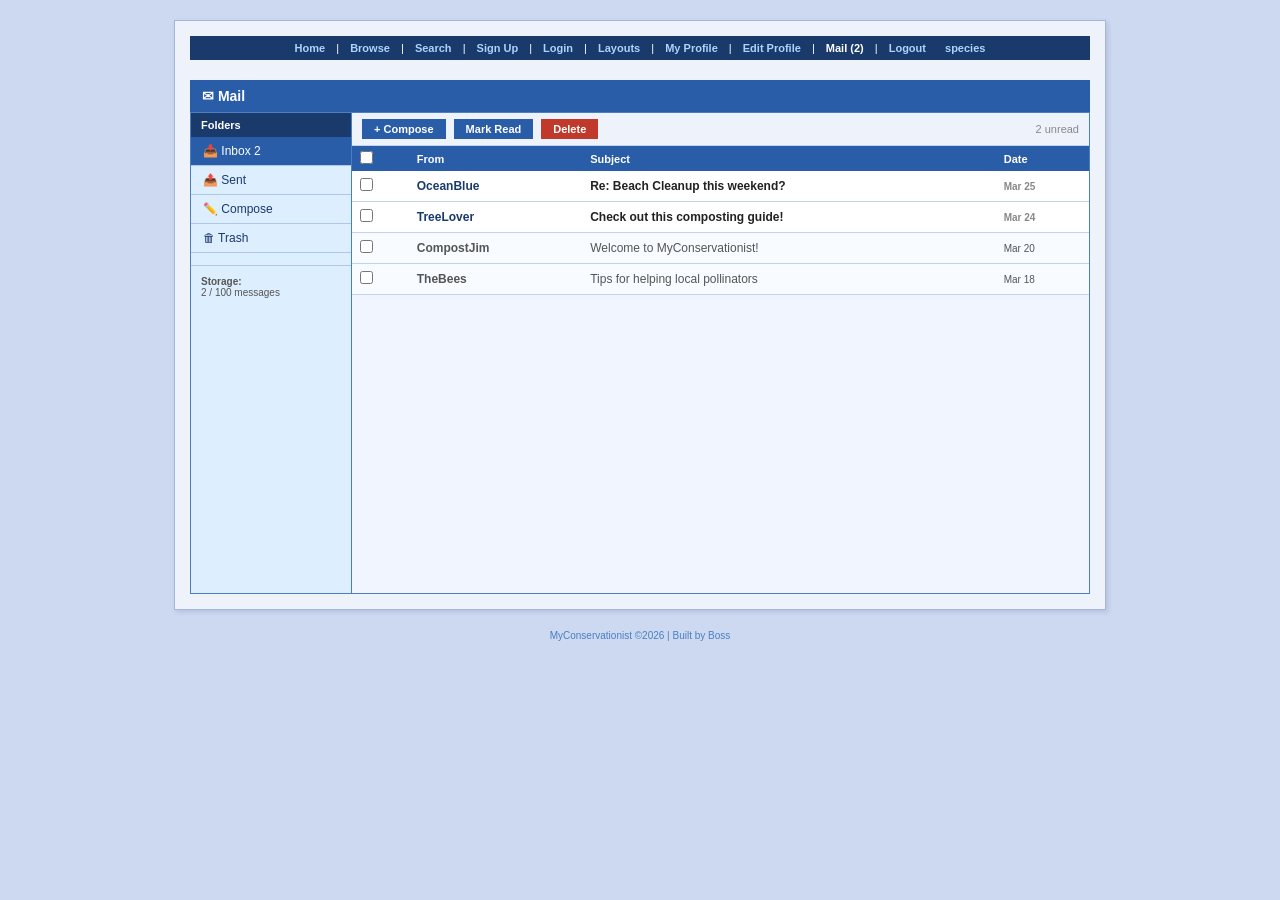
<file: mail.html>
<!DOCTYPE html>
<html lang="en">
<head>
    <meta charset="UTF-8">
    <title>MyConservationist | Mail</title>
    <style>
        body { background-color: #ccd9f0; font-family: Verdana, Arial, Helvetica, sans-serif; margin: 0; padding: 20px; }
        .main-wrapper { width: 900px; margin: 0 auto; background: #eef3fb; border: 1px solid #a0b8e0; padding: 15px; box-shadow: 2px 2px 5px rgba(0,0,100,0.12); }
        .top-nav { background: #1a3a6b; color: #fff; padding: 6px; text-align: center; font-size: 11px; margin-bottom: 20px; }
        .top-nav a { color: #add4ff; text-decoration: none; margin: 0 8px; font-weight: bold; }
        .top-nav a:hover { text-decoration: underline; }
        .page-header { background: #2a5da8; color: #fff; padding: 8px 12px; font-weight: bold; font-size: 14px; margin-bottom: 0; }
        .mail-layout { display: flex; gap: 0; min-height: 480px; border: 1px solid #4a7fc1; }
        .mail-sidebar { width: 160px; background: #ddeeff; border-right: 1px solid #4a7fc1; flex-shrink: 0; }
        .mail-sidebar-head { background: #1a3a6b; color: #fff; font-size: 11px; font-weight: bold; padding: 6px 10px; }
        .mail-nav a { display: block; padding: 7px 12px; font-size: 12px; color: #1a3a6b; text-decoration: none; border-bottom: 1px solid #b0c8e8; }
        .mail-nav a:hover, .mail-nav a.active { background: #2a5da8; color: #fff; }
        .mail-main { flex: 1; background: #f0f5ff; }
        .mail-toolbar { background: #eef3fb; border-bottom: 1px solid #c0d4f0; padding: 6px 10px; display: flex; gap: 8px; align-items: center; font-size: 11px; }
        .mail-toolbar button { padding: 4px 12px; background: #2a5da8; color: #fff; border: none; font-size: 11px; font-weight: bold; cursor: pointer; }
        .mail-toolbar button:hover { background: #1a3a6b; }
        .mail-toolbar button.danger { background: #c0392b; }
        .mail-table { width: 100%; border-collapse: collapse; font-size: 12px; }
        .mail-table th { background: #2a5da8; color: #fff; padding: 5px 8px; text-align: left; font-size: 11px; }
        .mail-table td { padding: 7px 8px; border-bottom: 1px solid #c0d4f0; vertical-align: middle; }
        .mail-table tr.unread td { background: #fff; font-weight: bold; }
        .mail-table tr.read td { background: #f8fbff; color: #555; }
        .mail-table tr:hover td { background: #ddeeff; cursor: pointer; }
        .mail-table input[type=checkbox] { margin: 0; }
        .mail-table .from { color: #1a3a6b; font-weight: bold; }
        .mail-table .subject { color: #222; }
        .mail-table .date { color: #888; font-size: 10px; white-space: nowrap; }
        .mail-table .badge { background: #2a5da8; color: #fff; font-size: 9px; padding: 1px 5px; border-radius: 8px; margin-left: 4px; }
        .compose-overlay { display: none; position: fixed; top: 0; left: 0; right: 0; bottom: 0; background: rgba(0,0,0,0.4); z-index: 100; align-items: center; justify-content: center; }
        .compose-overlay.open { display: flex; }
        .compose-box { background: #eef3fb; border: 2px solid #2a5da8; width: 500px; box-shadow: 0 4px 20px rgba(0,0,0,0.3); }
        .compose-head { background: #2a5da8; color: #fff; padding: 8px 12px; font-weight: bold; font-size: 13px; display: flex; justify-content: space-between; }
        .compose-head span { cursor: pointer; font-size: 16px; }
        .compose-body { padding: 14px; }
        .compose-body label { display: block; font-size: 11px; font-weight: bold; color: #1a3a6b; margin-bottom: 3px; }
        .compose-body input, .compose-body textarea { width: 100%; padding: 6px 8px; border: 1px solid #4a7fc1; font-size: 12px; box-sizing: border-box; margin-bottom: 10px; }
        .compose-body textarea { height: 120px; resize: vertical; }
        .compose-body button { padding: 7px 18px; background: #2a5da8; color: #fff; border: none; font-size: 12px; font-weight: bold; cursor: pointer; }
        .compose-body button:hover { background: #1a3a6b; }
        .thread-view { display: none; padding: 14px; }
        .thread-view.open { display: block; }
        .thread-msg { background: #fff; border: 1px solid #c0d4f0; margin-bottom: 12px; }
        .thread-msg-head { background: #ddeeff; padding: 6px 10px; font-size: 11px; color: #1a3a6b; border-bottom: 1px solid #c0d4f0; }
        .thread-msg-body { padding: 10px; font-size: 12px; line-height: 1.6; }
        .thread-reply textarea { width: 100%; padding: 8px; border: 1px solid #4a7fc1; font-size: 12px; box-sizing: border-box; height: 80px; margin-bottom: 8px; }
        .thread-reply button { padding: 7px 16px; background: #2a5da8; color: #fff; border: none; font-size: 11px; font-weight: bold; cursor: pointer; }
        footer { font-size: 10px; margin-top: 20px; color: #4a7fc1; text-align: center; }
    </style>
</head>
<body>
<div class="main-wrapper">
    <div class="top-nav">
        <a href="index.html">Home</a> |
        <a href="browse.html">Browse</a> |
        <a href="search.html">Search</a> |
        <a href="signup.html">Sign Up</a> |
        <a href="login.html">Login</a> |
        <a href="layouts.html">Layouts</a> |
        <a href="profile.html">My Profile</a> |
        <a href="edit_profile.html">Edit Profile</a> |
        <a href="mail.html" style="color:#ffffff;">Mail (2)</a> |
        <a href="logout.html">Logout</a>
        <a href="species.html"      class="quick-link">species</a>
    </div>
    <div class="page-header">✉ Mail</div>

    <div class="mail-layout">
        <div class="mail-sidebar">
            <div class="mail-sidebar-head">Folders</div>
            <div class="mail-nav">
                <a href="#" class="active" onclick="showInbox(event)">📥 Inbox <span class="badge">2</span></a>
                <a href="#" onclick="showSent(event)">📤 Sent</a>
                <a href="#" onclick="openCompose()">✏️ Compose</a>
                <a href="#">🗑 Trash</a>
            </div>
            <div style="padding:10px;font-size:10px;color:#555;border-top:1px solid #b0c8e8;margin-top:12px;">
                <b>Storage:</b><br>2 / 100 messages
            </div>
        </div>

        <div class="mail-main">
            <!-- Inbox -->
            <div id="inboxView">
                <div class="mail-toolbar">
                    <button onclick="openCompose()">+ Compose</button>
                    <button onclick="markRead()">Mark Read</button>
                    <button class="danger" onclick="deleteSelected()">Delete</button>
                    <span style="margin-left:auto;color:#888;">2 unread</span>
                </div>
                <table class="mail-table">
                    <thead><tr><th><input type="checkbox" id="checkAll" onchange="toggleAll(this)"></th><th>From</th><th>Subject</th><th>Date</th></tr></thead>
                    <tbody id="mailRows">
                        <tr class="unread" onclick="openThread(0)">
                            <td><input type="checkbox" class="rowCheck"></td>
                            <td class="from">OceanBlue</td>
                            <td class="subject">Re: Beach Cleanup this weekend?</td>
                            <td class="date">Mar 25</td>
                        </tr>
                        <tr class="unread" onclick="openThread(1)">
                            <td><input type="checkbox" class="rowCheck"></td>
                            <td class="from">TreeLover</td>
                            <td class="subject">Check out this composting guide!</td>
                            <td class="date">Mar 24</td>
                        </tr>
                        <tr class="read" onclick="openThread(2)">
                            <td><input type="checkbox" class="rowCheck"></td>
                            <td class="from">CompostJim</td>
                            <td class="subject">Welcome to MyConservationist!</td>
                            <td class="date">Mar 20</td>
                        </tr>
                        <tr class="read" onclick="openThread(3)">
                            <td><input type="checkbox" class="rowCheck"></td>
                            <td class="from">TheBees</td>
                            <td class="subject">Tips for helping local pollinators</td>
                            <td class="date">Mar 18</td>
                        </tr>
                    </tbody>
                </table>
            </div>

            <!-- Sent View -->
            <div id="sentView" style="display:none;">
                <div class="mail-toolbar"><span style="color:#888;">Sent Messages</span></div>
                <table class="mail-table">
                    <thead><tr><th></th><th>To</th><th>Subject</th><th>Date</th></tr></thead>
                    <tbody>
                        <tr class="read"><td></td><td class="from">OceanBlue</td><td class="subject">Beach Cleanup this weekend?</td><td class="date">Mar 23</td></tr>
                    </tbody>
                </table>
            </div>

            <!-- Thread View -->
            <div class="thread-view" id="threadView">
                <button onclick="closeThread()" style="font-size:11px;padding:4px 10px;background:#eef3fb;border:1px solid #4a7fc1;cursor:pointer;color:#1a3a6b;margin-bottom:10px;">← Back to Inbox</button>
                <div id="threadContent"></div>
                <div class="thread-reply">
                    <b style="font-size:11px;color:#1a3a6b;">Reply:</b><br>
                    <textarea id="replyText" placeholder="Write your reply..."></textarea>
                    <button onclick="sendReply()">Send Reply</button>
                </div>
            </div>
        </div>
    </div>
</div>

<!-- Compose Overlay -->
<div class="compose-overlay" id="composeOverlay">
    <div class="compose-box">
        <div class="compose-head">New Message <span onclick="closeCompose()">✕</span></div>
        <div class="compose-body">
            <label>To:</label>
            <input type="text" id="composeTo" placeholder="Username">
            <label>Subject:</label>
            <input type="text" id="composeSubject" placeholder="Subject">
            <label>Message:</label>
            <textarea id="composeBody" placeholder="Write your message here..."></textarea>
            <button onclick="sendMessage()">Send ✉</button>
            <button onclick="closeCompose()" style="background:#ccc;color:#333;margin-left:8px;">Cancel</button>
        </div>
    </div>
</div>

<footer>MyConservationist ©2026 | Built by Boss</footer>
<script>
const threads = [
    { from:"OceanBlue", subject:"Re: Beach Cleanup this weekend?", date:"March 25, 2026", body:"Hey Boss! Yes I'm totally in for the beach cleanup! I'll bring some extra bags. What time are we meeting up? Also I picked up some trash on my walk yesterday — your site really inspired me to just do it without overthinking it 🌊" },
    { from:"TreeLover", subject:"Check out this composting guide!", date:"March 24, 2026", body:"Hi Boss! Found this amazing composting guide and thought of you immediately. The part about layering browns and greens is super helpful. Let me know what you think! 🌱" },
    { from:"CompostJim", subject:"Welcome to MyConservationist!", date:"March 20, 2026", body:"Welcome to the community! So glad you built this place. I've been composting for 10 years and love seeing young people get into it. Feel free to ask me anything!" },
    { from:"TheBees", subject:"Tips for helping local pollinators", date:"March 18, 2026", body:"Hey! Wanted to share some quick tips for helping bees and butterflies in your area: plant native wildflowers, avoid pesticides, and leave a shallow water dish out. Easy wins! 🐝" },
];
function openThread(idx) {
    document.getElementById('inboxView').style.display = 'none';
    const tv = document.getElementById('threadView');
    tv.classList.add('open');
    const t = threads[idx];
    document.getElementById('threadContent').innerHTML =
        '<div class="thread-msg"><div class="thread-msg-head"><b>From:</b> '+t.from+' &nbsp; <b>Date:</b> '+t.date+'<br><b>Subject:</b> '+t.subject+'</div><div class="thread-msg-body">'+t.body+'</div></div>';
    document.querySelectorAll('#mailRows tr')[idx].className = 'read';
}
function closeThread() {
    document.getElementById('threadView').classList.remove('open');
    document.getElementById('inboxView').style.display = 'block';
}
function showInbox(e) { e.preventDefault(); document.getElementById('inboxView').style.display='block'; document.getElementById('sentView').style.display='none'; document.getElementById('threadView').classList.remove('open'); }
function showSent(e) { e.preventDefault(); document.getElementById('sentView').style.display='block'; document.getElementById('inboxView').style.display='none'; document.getElementById('threadView').classList.remove('open'); }
function openCompose() { document.getElementById('composeOverlay').classList.add('open'); }
function closeCompose() { document.getElementById('composeOverlay').classList.remove('open'); }
function sendMessage() { alert('Message sent!'); closeCompose(); document.getElementById('composeTo').value=''; document.getElementById('composeSubject').value=''; document.getElementById('composeBody').value=''; }
function sendReply() { const t=document.getElementById('replyText').value.trim(); if(!t)return; alert('Reply sent!'); document.getElementById('replyText').value=''; }
function toggleAll(cb) { document.querySelectorAll('.rowCheck').forEach(c => c.checked = cb.checked); }
function markRead() { document.querySelectorAll('#mailRows tr').forEach(r => r.className='read'); }
function deleteSelected() { document.querySelectorAll('.rowCheck:checked').forEach(c => c.closest('tr').remove()); }
</script>
</body>
</html>
</file>
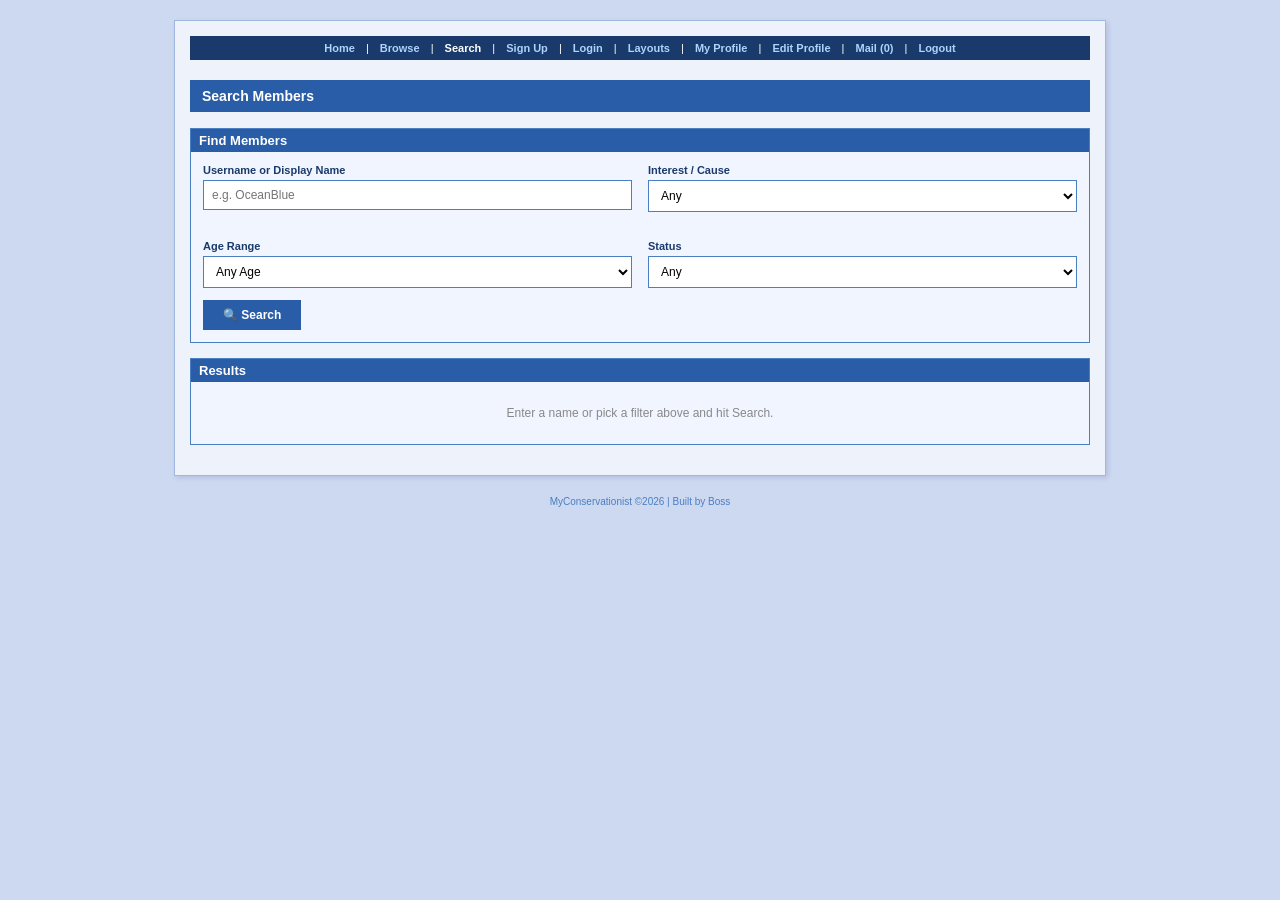
<file: search.html>
<!DOCTYPE html>
<html lang="en">
<head>
    <meta charset="UTF-8">
    <title>MyConservationist | Search</title>
    <style>
        body { background-color: #ccd9f0; font-family: Verdana, Arial, Helvetica, sans-serif; margin: 0; padding: 20px; }
        .main-wrapper { width: 900px; margin: 0 auto; background: #eef3fb; border: 1px solid #a0b8e0; padding: 15px; box-shadow: 2px 2px 5px rgba(0,0,100,0.12); }
        .top-nav { background: #1a3a6b; color: #fff; padding: 6px; text-align: center; font-size: 11px; margin-bottom: 20px; }
        .top-nav a { color: #add4ff; text-decoration: none; margin: 0 8px; font-weight: bold; }
        .top-nav a:hover { text-decoration: underline; }
        .page-header { background: #2a5da8; color: #fff; padding: 8px 12px; font-weight: bold; font-size: 14px; margin-bottom: 16px; }
        .content-box { border: 1px solid #4a7fc1; margin-bottom: 15px; }
        .box-head { background: #2a5da8; color: #fff; padding: 4px 8px; font-weight: bold; font-size: 13px; }
        .box-body { padding: 12px; font-size: 12px; background: #f0f5ff; }
        label { display: block; font-weight: bold; color: #1a3a6b; margin-bottom: 4px; font-size: 11px; }
        input, select { width: 100%; padding: 7px 8px; border: 1px solid #4a7fc1; font-size: 12px; background: #fff; box-sizing: border-box; margin-bottom: 12px; }
        .search-row { display: grid; grid-template-columns: 1fr 1fr; gap: 16px; }
        .btn { padding: 8px 20px; background: #2a5da8; color: #fff; border: none; font-size: 12px; font-weight: bold; cursor: pointer; }
        .btn:hover { background: #1a3a6b; }
        .results-table { width: 100%; border-collapse: collapse; font-size: 12px; margin-top: 10px; }
        .results-table th { background: #2a5da8; color: #fff; padding: 6px 8px; text-align: left; }
        .results-table td { padding: 6px 8px; border-bottom: 1px solid #c0d4f0; background: #fff; }
        .results-table tr:hover td { background: #ddeeff; }
        .results-table img { width: 40px; height: 40px; object-fit: cover; border: 1px solid #4a7fc1; vertical-align: middle; }
        .results-table a { color: #2a5da8; text-decoration: none; font-weight: bold; }
        .results-table a:hover { text-decoration: underline; }
        .no-results { color: #888; font-size: 12px; padding: 12px; text-align: center; }
        footer { font-size: 10px; margin-top: 20px; color: #4a7fc1; text-align: center; }
    </style>
</head>
<body>
<div class="main-wrapper">
    <div class="top-nav">
        <a href="index.html">Home</a> |
        <a href="browse.html">Browse</a> |
        <a href="search.html" style="color:#ffffff;">Search</a> |
        <a href="signup.html">Sign Up</a> |
        <a href="login.html">Login</a> |
        <a href="layouts.html">Layouts</a> |
        <a href="profile.html">My Profile</a> |
        <a href="edit_profile.html">Edit Profile</a> |
        <a href="mail.html">Mail (0)</a> |
        <a href="logout.html">Logout</a>
    </div>
    <div class="page-header">Search Members</div>

    <div class="content-box">
        <div class="box-head">Find Members</div>
        <div class="box-body">
            <div class="search-row">
                <div>
                    <label>Username or Display Name</label>
                    <input type="text" id="searchName" placeholder="e.g. OceanBlue">
                </div>
                <div>
                    <label>Interest / Cause</label>
                    <select id="searchInterest">
                        <option value="">Any</option>
                        <option value="Oceans">Oceans</option>
                        <option value="Forests">Forests</option>
                        <option value="Wildlife">Wildlife</option>
                        <option value="Composting">Composting</option>
                        <option value="Solar">Solar/Energy</option>
                    </select>
                </div>
                <div>
                    <label>Age Range</label>
                    <select id="searchAge">
                        <option value="">Any Age</option>
                        <option value="teen">13–17</option>
                        <option value="young">18–25</option>
                        <option value="adult">26–35</option>
                        <option value="older">36+</option>
                    </select>
                </div>
                <div>
                    <label>Status</label>
                    <select id="searchStatus">
                        <option value="">Any</option>
                        <option value="online">Online Now</option>
                        <option value="offline">Offline</option>
                    </select>
                </div>
            </div>
            <button class="btn" onclick="doSearch()">🔍 Search</button>
        </div>
    </div>

    <div class="content-box">
        <div class="box-head">Results</div>
        <div class="box-body" id="resultsArea">
            <div class="no-results">Enter a name or pick a filter above and hit Search.</div>
        </div>
    </div>
</div>
<footer>MyConservationist ©2026 | Built by Boss</footer>
<script>
const members = [
    { name:"Boss", img:"https://i.imgur.com/mf9z4RH.jpeg", interest:"Wildlife", age:14, online:true },
    { name:"RecycleGuy", img:"https://via.placeholder.com/40/4a7fc1/fff?text=RG", interest:"Composting", age:22, online:true },
    { name:"TreeLover", img:"https://via.placeholder.com/40/2d5016/fff?text=TL", interest:"Forests", age:17, online:true },
    { name:"OceanBlue", img:"https://via.placeholder.com/40/005082/fff?text=OB", interest:"Oceans", age:25, online:false },
    { name:"CompostJim", img:"https://via.placeholder.com/40/8b6f47/fff?text=CJ", interest:"Composting", age:34, online:true },
    { name:"Windy", img:"https://via.placeholder.com/40/607d8b/fff?text=W", interest:"Solar", age:19, online:false },
    { name:"TheBees", img:"https://via.placeholder.com/40/f9a825/000?text=TB", interest:"Wildlife", age:28, online:true },
    { name:"SolarGirl", img:"https://via.placeholder.com/40/ff6b35/fff?text=SG", interest:"Solar", age:21, online:false },
    { name:"WildRoots", img:"https://via.placeholder.com/40/336633/fff?text=WR", interest:"Forests", age:31, online:true },
    { name:"CleanWater99", img:"https://via.placeholder.com/40/0288d1/fff?text=CW", interest:"Oceans", age:16, online:false },
    { name:"EcoMaria", img:"https://via.placeholder.com/40/ad1457/fff?text=EM", interest:"Wildlife", age:23, online:true },
    { name:"BikeKid", img:"https://via.placeholder.com/40/5e35b1/fff?text=BK", interest:"Solar", age:15, online:false },
    { name:"GardenSam", img:"https://via.placeholder.com/40/2e7d32/fff?text=GS", interest:"Composting", age:40, online:true },
];
function ageGroup(age) {
    if (age <= 17) return "teen";
    if (age <= 25) return "young";
    if (age <= 35) return "adult";
    return "older";
}
function doSearch() {
    const name = document.getElementById('searchName').value.toLowerCase().trim();
    const interest = document.getElementById('searchInterest').value;
    const age = document.getElementById('searchAge').value;
    const status = document.getElementById('searchStatus').value;
    let results = members.filter(m => {
        if (name && !m.name.toLowerCase().includes(name)) return false;
        if (interest && m.interest !== interest) return false;
        if (age && ageGroup(m.age) !== age) return false;
        if (status === 'online' && !m.online) return false;
        if (status === 'offline' && m.online) return false;
        return true;
    });
    const area = document.getElementById('resultsArea');
    if (!results.length) {
        area.innerHTML = '<div class="no-results">No members found. Try different filters!</div>';
        return;
    }
    area.innerHTML = '<table class="results-table"><thead><tr><th>Photo</th><th>Name</th><th>Interest</th><th>Age</th><th>Status</th><th>Actions</th></tr></thead><tbody>'
        + results.map(m => '<tr><td><img src="'+m.img+'" alt="'+m.name+'"></td><td><a href="profile.html">'+m.name+'</a></td><td>'+m.interest+'</td><td>'+m.age+'</td><td>'+(m.online?'🟢 Online':'⚪ Offline')+'</td><td><a href="profile.html">View</a> &nbsp; <a href="mail.html">Message</a></td></tr>').join('')
        + '</tbody></table><div style="font-size:10px;color:#888;margin-top:8px;">'+results.length+' member(s) found.</div>';
}
</script>
</body>
</html>
</file>
